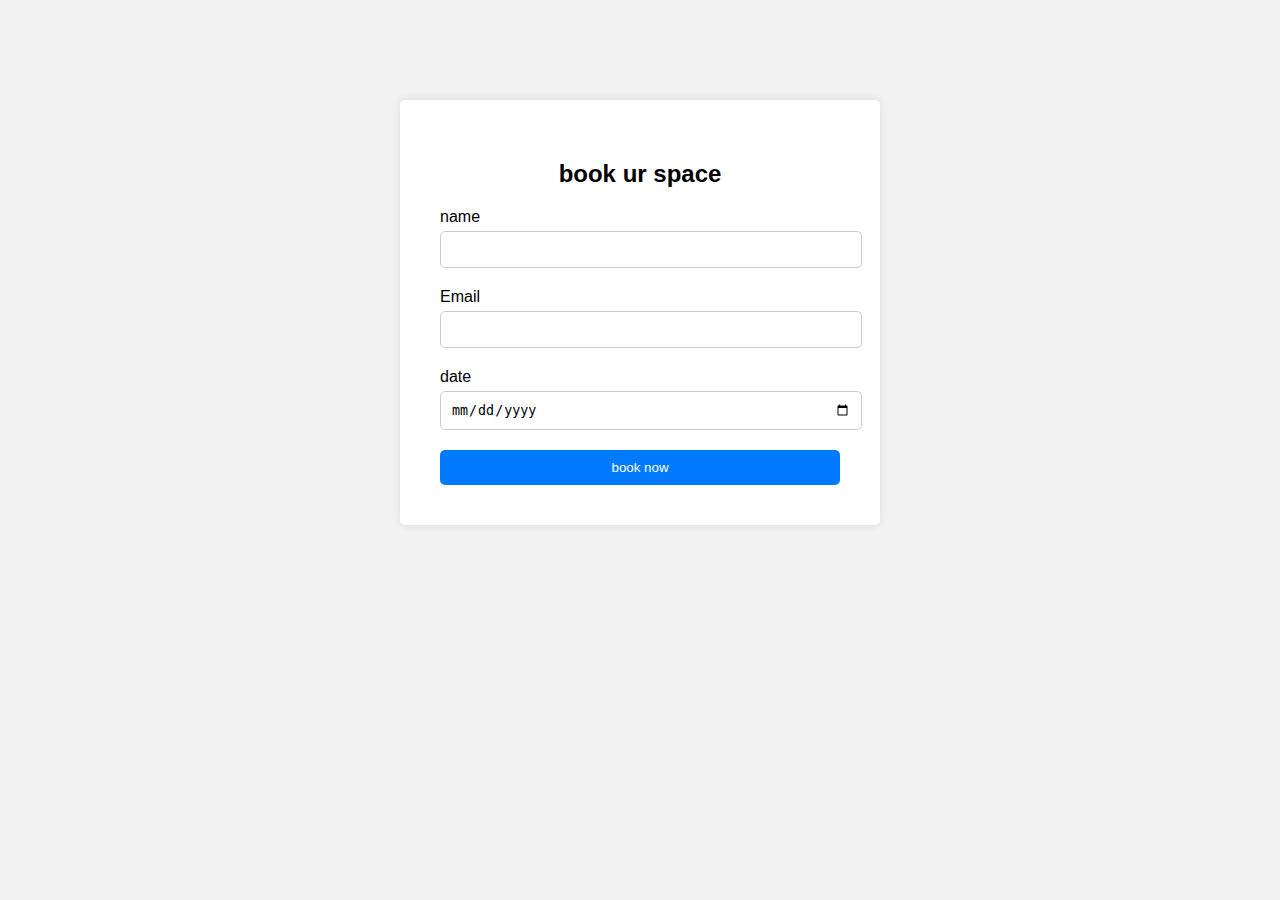
<file: book.html>
<!DOCTYPE html>
<html lang="en">
<head>
    <meta charset="UTF-8">
    <meta name="viewport" content="width=device-width, initial-scale=1.0">
    <title>booking slot</title>
    <link rel="stylesheet" href="styles.css">
</head>
<body><centre>
    <div class="registration-container">
        <form action="#" method="POST" class="registration-form">
            <h2>book ur space</h2>
            <div class="form-group">
                <label for="username">name</label>
                <input type="text" id="username" name="username" required>
            </div>
            <div class="form-group">
                <label for="email">Email</label>
                <input type="email" id="email" name="email" required>
            </div>
            
            <div class="form-group">
                <label for="date">date</label>
                <input type="date" id="date" name="date" required>
            </div>
            <button type="submit" class="btn">book now</button>
        </form>
      
    </div></centre>
</body>
</html>
</file>
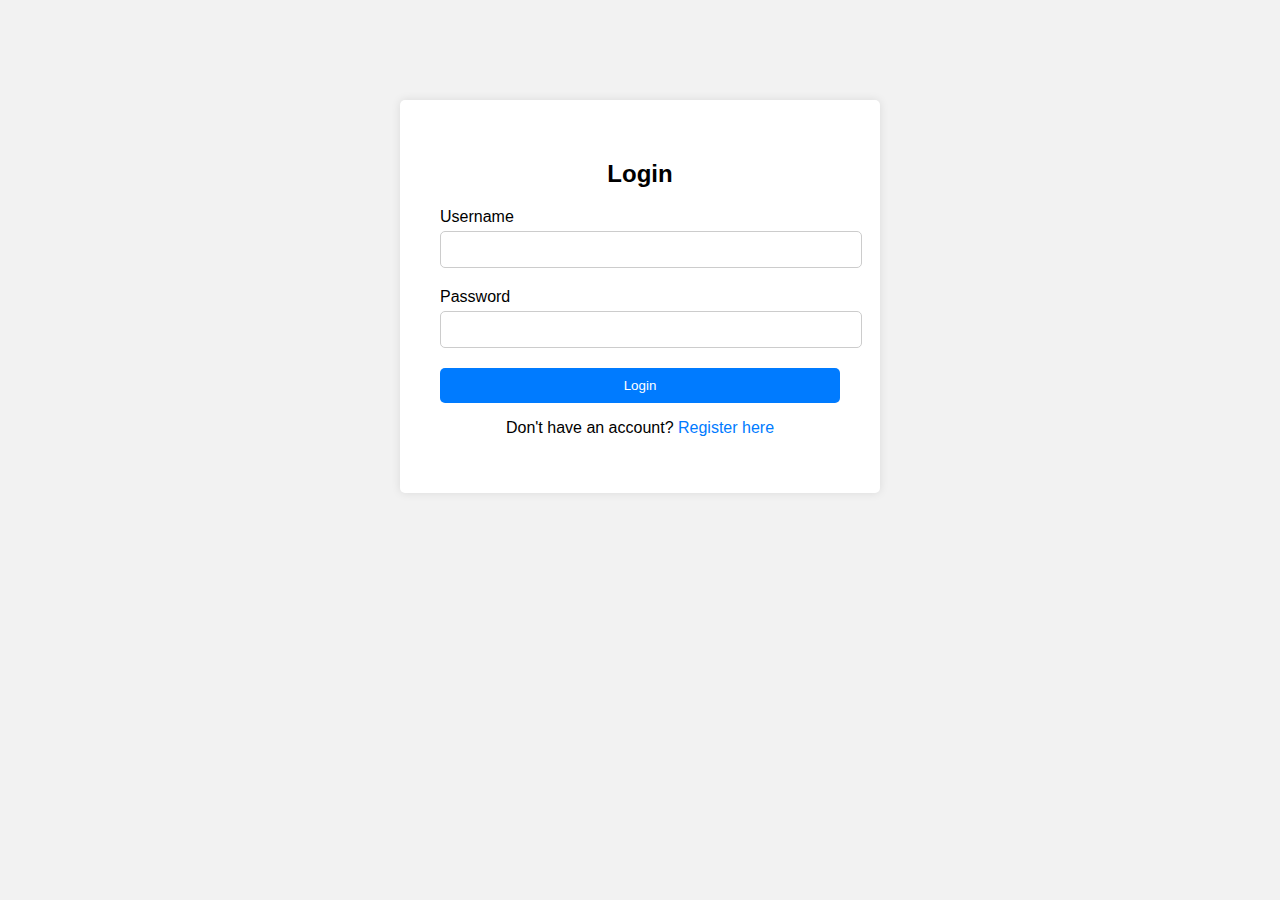
<file: login.html>
<!DOCTYPE html>
<html lang="en">
<head>
    <meta charset="UTF-8">
    <meta name="viewport" content="width=device-width, initial-scale=1.0">
    <title>Login - Travel Website</title>
    <link rel="stylesheet" href="styles.css">
</head>
<body>
    <div class="login-container">
        <form action="index.html" method="POST" class="login-form">
            <h2>Login</h2>
            <div class="form-group">
                <label for="username">Username</label>
                <input type="text" id="username" name="username" required>
            </div>
            <div class="form-group">
                <label for="password">Password</label>
                <input type="password" id="password" name="password" required>
            </div>
            <button type="submit" class="btn" onclick="main.html">Login</button>
        </form>
        <p class="register-link">Don't have an account? <a href="registration.html">Register here</a></p>
    </div>
</body>
</html>
</file>
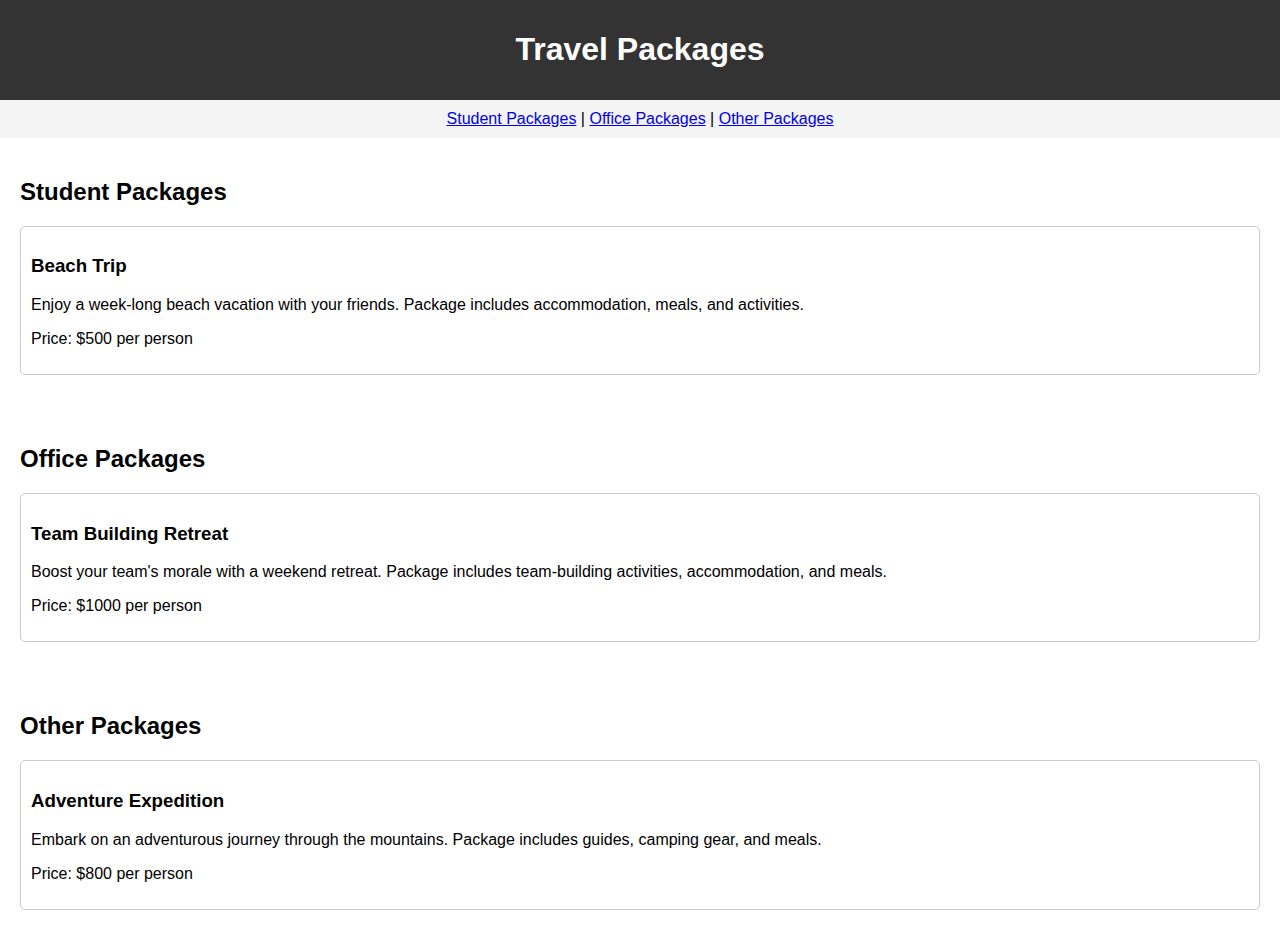
<file: packages.html>
<!DOCTYPE html>
<html lang="en">
<head>
    <meta charset="UTF-8">
    <meta name="viewport" content="width=device-width, initial-scale=1.0">
    <title>Travel Packages</title>
    <style>
        /* Some basic styling */
        body {
            font-family: Arial, sans-serif;
            margin: 0;
            padding: 0;
        }
        header {
            background-color: #333;
            color: #fff;
            padding: 10px;
            text-align: center;
        }
        nav {
            background-color: #f4f4f4;
            padding: 10px;
            text-align: center;
        }
        section {
            padding: 20px;
        }
        .package {
            border: 1px solid #ccc;
            border-radius: 5px;
            padding: 10px;
            margin-bottom: 10px;
        }
    </style>
</head>
<body>

<header>
    <h1>Travel Packages</h1>
</header>

<nav>
    <a href="#student">Student Packages</a> |
    <a href="#office">Office Packages</a> |
    <a href="#others">Other Packages</a>
</nav>

<section id="student">
    <h2>Student Packages</h2>
    <div class="package">
        <h3>Beach Trip</h3>
        <p>Enjoy a week-long beach vacation with your friends. Package includes accommodation, meals, and activities.</p>
        <p>Price: $500 per person</p>
    </div>
    <!-- Add more student packages here -->
</section>

<section id="office">
    <h2>Office Packages</h2>
    <div class="package">
        <h3>Team Building Retreat</h3>
        <p>Boost your team's morale with a weekend retreat. Package includes team-building activities, accommodation, and meals.</p>
        <p>Price: $1000 per person</p>
    </div>
    <!-- Add more office packages here -->
</section>

<section id="others">
    <h2>Other Packages</h2>
    <div class="package">
        <h3>Adventure Expedition</h3>
        <p>Embark on an adventurous journey through the mountains. Package includes guides, camping gear, and meals.</p>
        <p>Price: $800 per person</p>
    </div>
    <!-- Add more packages for other groups here -->
</section>

</body>
</html>
</file>
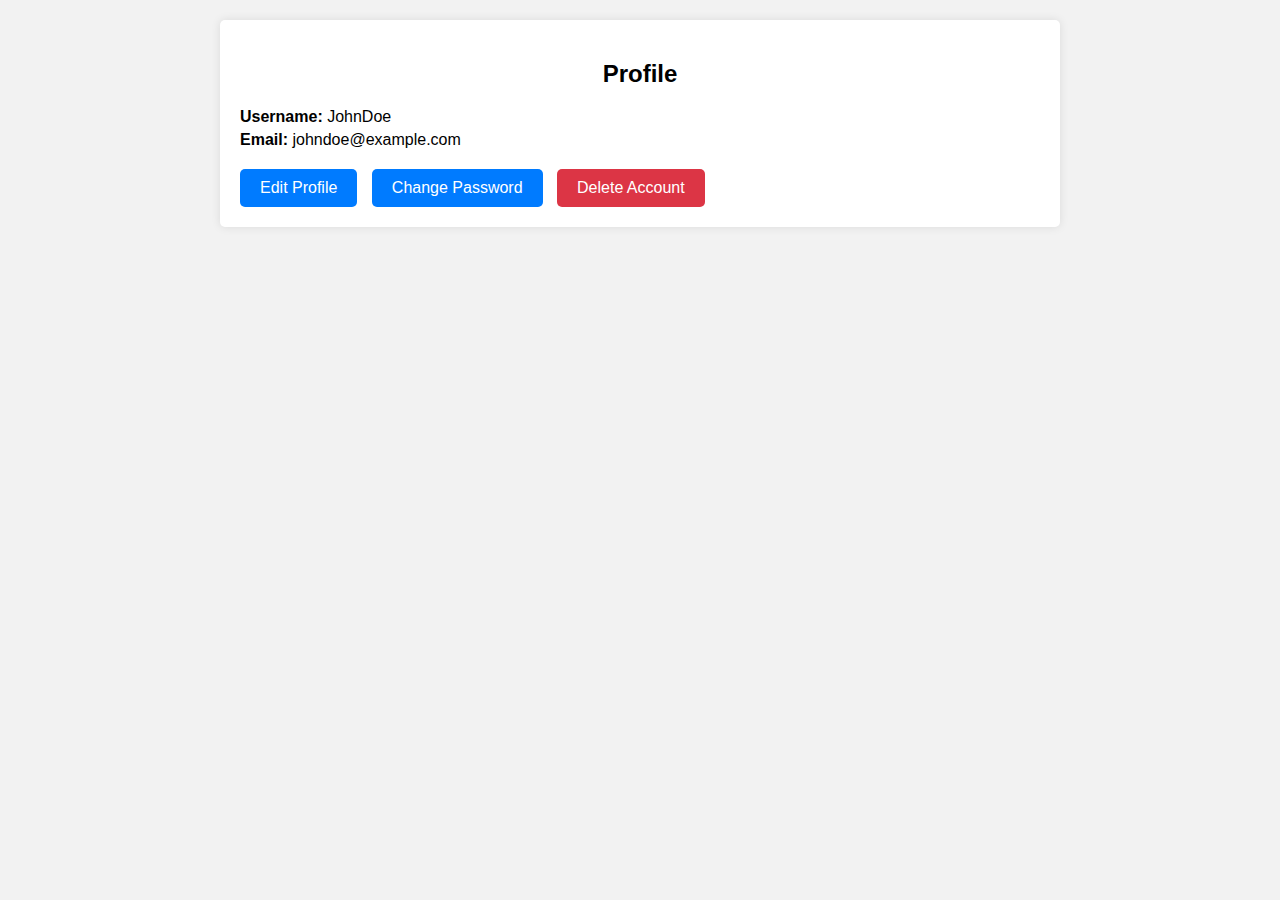
<file: profile.html>
<!DOCTYPE html>
<html lang="en">
<head>
    <meta charset="UTF-8">
    <meta name="viewport" content="width=device-width, initial-scale=1.0">
    <title>Profile - Travel Website</title>
    <style>
        body {
            font-family: Arial, sans-serif;
            background-color: #f2f2f2;
            margin: 0;
            padding: 0;
        }

        .container {
            max-width: 800px;
            margin: 20px auto;
            padding: 20px;
            background-color: #fff;
            border-radius: 5px;
            box-shadow: 0 0 10px rgba(0, 0, 0, 0.1);
        }

        h2 {
            text-align: center;
        }

        .profile-info {
            margin-bottom: 20px;
        }

        .profile-info p {
            margin: 5px 0;
        }

        .btn {
            display: inline-block;
            padding: 10px 20px;
            background-color: #007bff;
            color: #fff;
            text-decoration: none;
            border-radius: 5px;
            margin-right: 10px;
        }

        .btn:hover {
            background-color: #0056b3;
        }

        .btn-danger {
            background-color: #dc3545;
        }

        .btn-danger:hover {
            background-color: #bd2130;
        }
    </style>
</head>
<body>
    <div class="container">
        <h2>Profile</h2>
        <div class="profile-info">
            <p><strong>Username:</strong> JohnDoe</p>
            <p><strong>Email:</strong> johndoe@example.com</p>
            <!-- Add more profile information as needed -->
        </div>
        <a href="edit_profile.php" class="btn">Edit Profile</a>
        <a href="change_password.php" class="btn">Change Password</a>
        <a href="delete_account.php" class="btn btn-danger">Delete Account</a>
    </div>
</body>
</html>
</file>
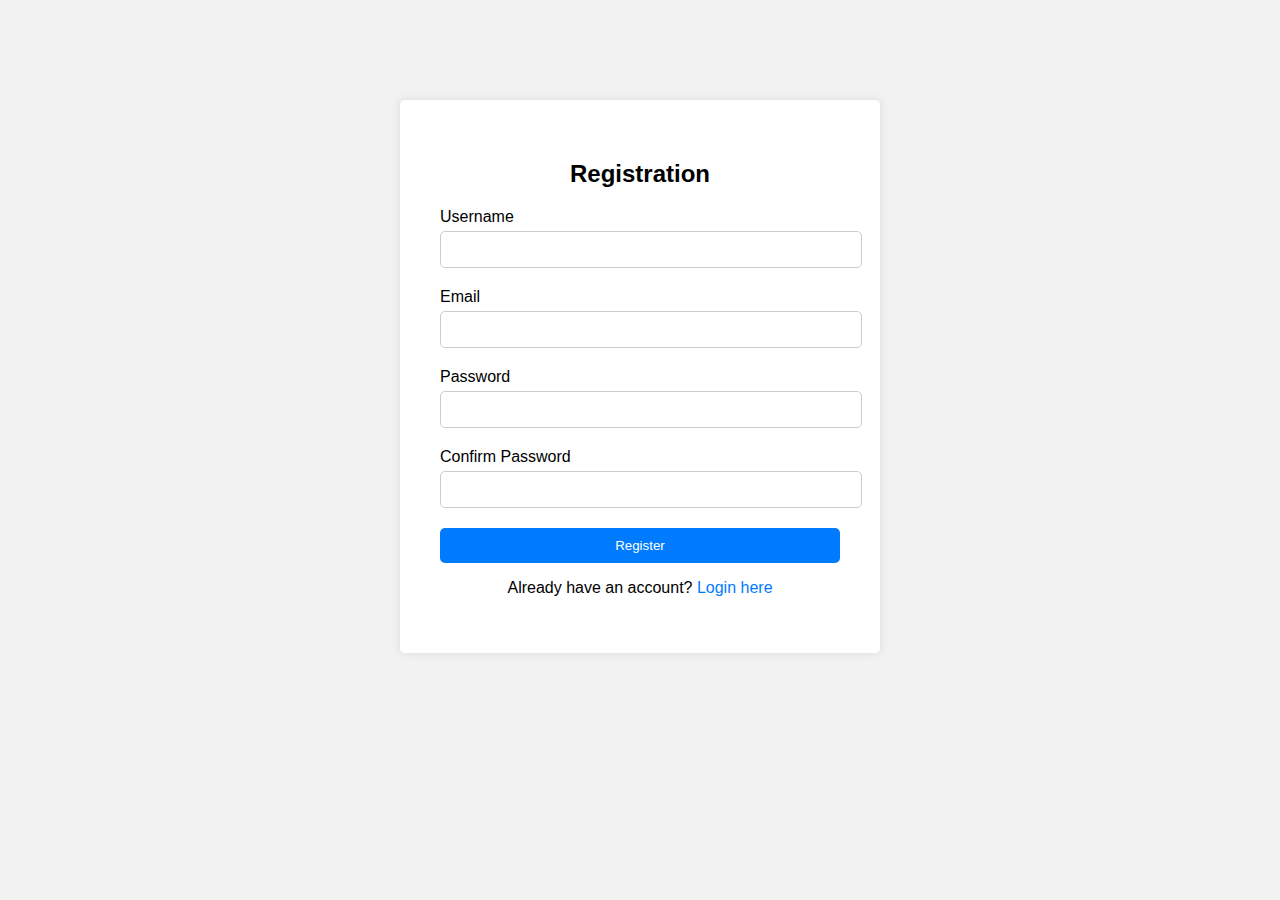
<file: registration.html>
<!DOCTYPE html>
<html lang="en">
<head>
    <meta charset="UTF-8">
    <meta name="viewport" content="width=device-width, initial-scale=1.0">
    <title>Registration - Travel Website</title>
    <link rel="stylesheet" href="styles.css">
</head>
<body><centre>
    <div class="registration-container">
        <form action="#" method="POST" class="registration-form">
            <h2>Registration</h2>
            <div class="form-group">
                <label for="username">Username</label>
                <input type="text" id="username" name="username" required>
            </div>
            <div class="form-group">
                <label for="email">Email</label>
                <input type="email" id="email" name="email" required>
            </div>
            <div class="form-group">
                <label for="password">Password</label>
                <input type="password" id="password" name="password" required>
            </div>
            <div class="form-group">
                <label for="confirm-password">Confirm Password</label>
                <input type="password" id="confirm-password" name="confirm-password" required>
            </div>
            <button type="submit" class="btn">Register</button>
        </form>
        <p class="login-link">Already have an account? <a href="login.html">Login here</a></p>
    </div></centre>
</body>
</html>
</file>
<file: styles.css>
/* Reset default margin and padding */
body, ul {
    margin: 0;
    padding: 0;
}

/* Global styles */
.container {
    max-width: 1200px;
    margin: 0 auto;
    padding: 20px;
}

/* Navigation bar styles */
.navbar {
    background-color: #333;
    color: #fff;
    padding: 10px 0;
}

.navbar .container {
    display: flex;
    justify-content: space-between;
    align-items: center;
}body {
    margin: 0;
    padding: 0;
    font-family: Arial, sans-serif;
    background-color: #f2f2f2;
}

.registration-container {
    width: 400px;
    margin: 100px auto;
    background-color: #fff;
    padding: 40px;
    border-radius: 5px;
    box-shadow: 0px 0px 10px rgba(0, 0, 0, 0.1);
}

.registration-form h2 {
    margin-bottom: 20px;
    text-align: center;
}

.form-group {
    margin-bottom: 20px;
}

.form-group label {
    display: block;
    margin-bottom: 5px;
}

.form-group input {
    width: 100%;
    padding: 10px;
    border: 1px solid #ccc;
    border-radius: 5px;
}

.btn {
    display: block;
    width: 100%;
    padding: 10px;
    background-color: #007bff;
    color: #fff;
    border: none;
    border-radius: 5px;
    cursor: pointer;
}

.btn:hover {
    background-color: #0056b3;
}

.login-link {
    text-align: center;
}

.login-link a {
    color: #007bff;
    text-decoration: none;
}

.login-link a:hover {
    text-decoration: underline;
}


.logo a {
    color: #fff;
    text-decoration: none;
    font-size: 24px;
    font-weight: bold;
}

.nav-links {
    list-style-type: none;
}

.nav-links li {
    display: inline-block;
    margin-right: 20px;
}

.nav-links li a {
    color: #fff;
    text-decoration: none;
    font-size: 18px;
    font-weight: bold;
}

/* Section styles */
.section {
    padding: 50px 0;
}

.section h2 {
    margin-bottom: 20px;
    font-size: 32px;
    font-weight: bold;
}
body {
    margin: 0;
    padding: 0;
    font-family: Arial, sans-serif;
    background-color: #f2f2f2;
}

.login-container {
    width: 400px;
    margin: 100px auto;
    background-color: #fff;
    padding: 40px;
    border-radius: 5px;
    box-shadow: 0px 0px 10px rgba(0, 0, 0, 0.1);
}

.login-form h2 {
    margin-bottom: 20px;
    text-align: center;
}

.form-group {
    margin-bottom: 20px;
}

.form-group label {
    display: block;
    margin-bottom: 5px;
}
.column3
{
border-radius:50%;
border:5px;
height:100px;
}
.form-group input {
    width: 100%;
    padding: 10px;
    border: 1px solid #ccc;
    border-radius: 5px;
}

.btn {
    display: block;
    width: 100%;
    padding: 10px;
    background-color: #007bff;
    color: #fff;
    border: none;
    border-radius: 5px;
    cursor: pointer;
}

.btn:hover {
    background-color: #0056b3;
}

.register-link {
    text-align: center;
}

.register-link a {
    color: #007bff;
    text-decoration: none;
}

.register-link a:hover {
    text-decoration: underline;
}
</file>
